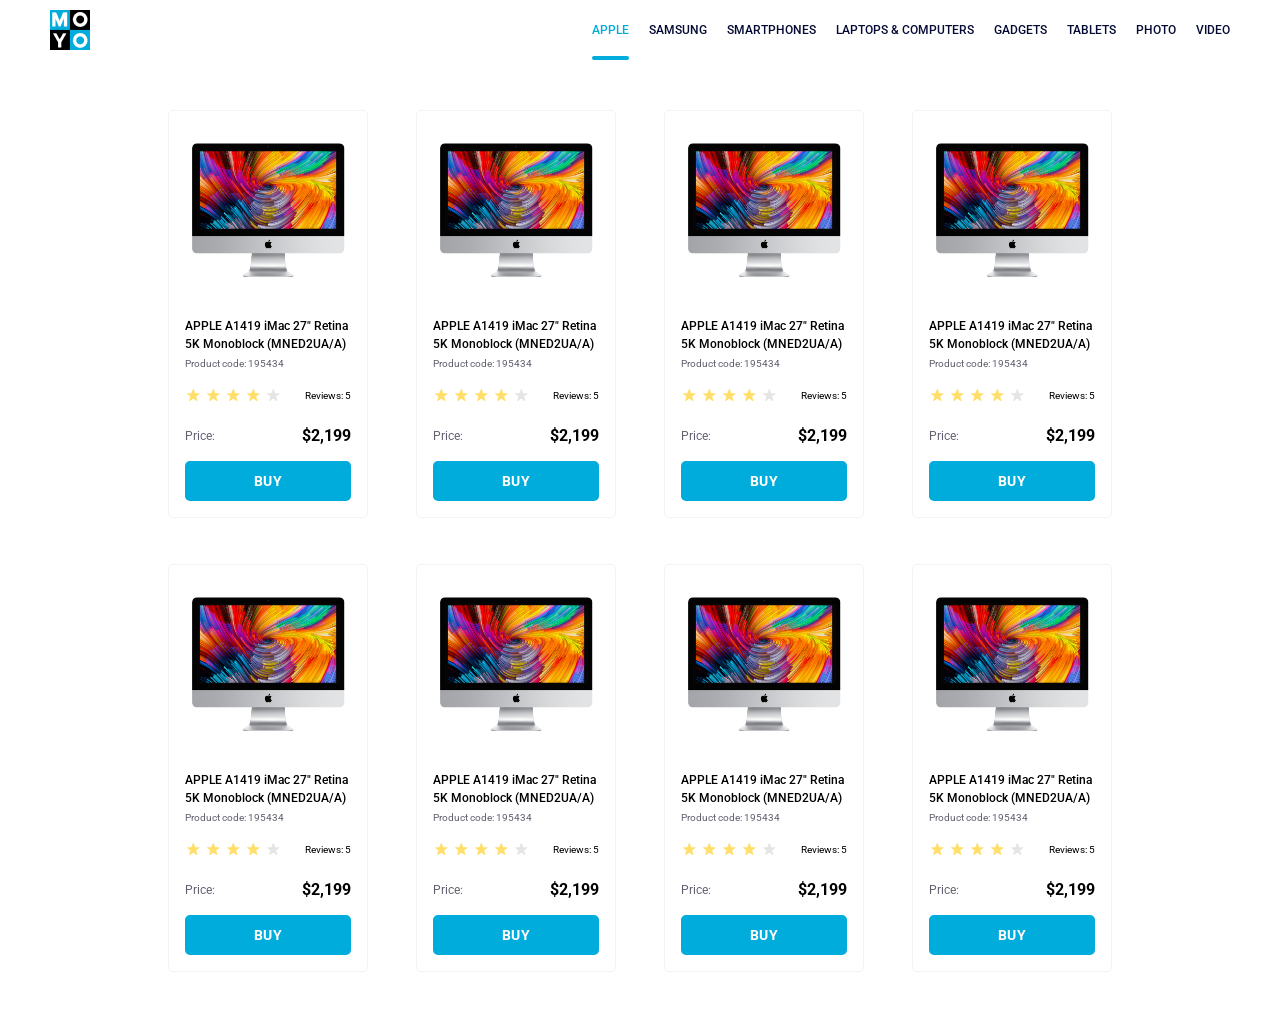
<file: index.html>
<!doctype html><html lang="en"><head><meta charset="utf-8"><meta name="viewport" content="width=device-width, initial-scale=1.0"><title>Catalog</title><link rel="preconnect" href="https://fonts.gstatic.com"><link href="https://fonts.googleapis.com/css2?family=Roboto:wght@400;500;700&display=swap" rel="stylesheet"><link rel="stylesheet" href="index.3256a4e6.css"></head><body> <header class="header"> <a class="header__logo" href="#"> <img src="logo.eddae0ff.png" alt="MOYO logo"> </a> <nav class="nav"> <ul class="nav__list"> <li class="nav__item"> <a class="is-active nav__link" href="#"> apple </a> </li> <li class="nav__item"> <a class="nav__link" href="#"> samsung </a> </li> <li class="nav__item"> <a class="nav__link" href="#"> smartphones </a> </li> <li class="nav__item"> <a class="nav__link" data-qa="nav-hover" href="#"> laptops & computers </a> </li> <li class="nav__item"> <a class="nav__link" href="#"> gadgets </a> </li> <li class="nav__item"> <a class="nav__link" href="#"> tablets </a> </li> <li class="nav__item"> <a class="nav__link" href="#"> photo </a> </li> <li class="nav__item"> <a class="nav__link" href="#"> video </a> </li> </ul> </nav> </header> <main class="main"> <article class="card" data-qa="card"> <img class="card__image" src="imac.202c52ff.jpeg" alt="iMac computer"> <h2 class="card__title"> APPLE A1419 iMac 27" Retina 5K Monoblock (MNED2UA/A) </h2> <h3 class="card__description">Product code: 195434</h3> <div class="card__rating"> <div class="stars stars--4"> <div class="stars__star"></div> <div class="stars__star"></div> <div class="stars__star"></div> <div class="stars__star"></div> <div class="stars__star"></div> </div> <p class="card__reviews">Reviews: 5</p> </div> <div class="card__price"> <p class="card__price-text">Price:</p> <p class="card__price-value">$2,199</p> </div> <a href="#" class="card__button" data-qa="card-hover"> Buy </a> </article> <article class="card"> <img class="card__image" src="imac.202c52ff.jpeg" alt="iMac computer"> <h2 class="card__title"> APPLE A1419 iMac 27" Retina 5K Monoblock (MNED2UA/A) </h2> <h3 class="card__description">Product code: 195434</h3> <div class="card__rating"> <div class="stars stars--4"> <div class="stars__star"></div> <div class="stars__star"></div> <div class="stars__star"></div> <div class="stars__star"></div> <div class="stars__star"></div> </div> <p class="card__reviews">Reviews: 5</p> </div> <div class="card__price"> <p class="card__price-text">Price:</p> <p class="card__price-value">$2,199</p> </div> <a href="#" class="card__button"> Buy </a> </article> <article class="card"> <img class="card__image" src="imac.202c52ff.jpeg" alt="iMac computer"> <h2 class="card__title"> APPLE A1419 iMac 27" Retina 5K Monoblock (MNED2UA/A) </h2> <h3 class="card__description">Product code: 195434</h3> <div class="card__rating"> <div class="stars stars--4"> <div class="stars__star"></div> <div class="stars__star"></div> <div class="stars__star"></div> <div class="stars__star"></div> <div class="stars__star"></div> </div> <p class="card__reviews">Reviews: 5</p> </div> <div class="card__price"> <p class="card__price-text">Price:</p> <p class="card__price-value">$2,199</p> </div> <a href="#" class="card__button"> Buy </a> </article> <article class="card"> <img class="card__image" src="imac.202c52ff.jpeg" alt="iMac computer"> <h2 class="card__title"> APPLE A1419 iMac 27" Retina 5K Monoblock (MNED2UA/A) </h2> <h3 class="card__description">Product code: 195434</h3> <div class="card__rating"> <div class="stars stars--4"> <div class="stars__star"></div> <div class="stars__star"></div> <div class="stars__star"></div> <div class="stars__star"></div> <div class="stars__star"></div> </div> <p class="card__reviews">Reviews: 5</p> </div> <div class="card__price"> <p class="card__price-text">Price:</p> <p class="card__price-value">$2,199</p> </div> <a href="#" class="card__button"> Buy </a> </article> <article class="card"> <img class="card__image" src="imac.202c52ff.jpeg" alt="iMac computer"> <h2 class="card__title"> APPLE A1419 iMac 27" Retina 5K Monoblock (MNED2UA/A) </h2> <h3 class="card__description">Product code: 195434</h3> <div class="card__rating"> <div class="stars stars--4"> <div class="stars__star"></div> <div class="stars__star"></div> <div class="stars__star"></div> <div class="stars__star"></div> <div class="stars__star"></div> </div> <p class="card__reviews">Reviews: 5</p> </div> <div class="card__price"> <p class="card__price-text">Price:</p> <p class="card__price-value">$2,199</p> </div> <a href="#" class="card__button"> Buy </a> </article> <article class="card"> <img class="card__image" src="imac.202c52ff.jpeg" alt="iMac computer"> <h2 class="card__title"> APPLE A1419 iMac 27" Retina 5K Monoblock (MNED2UA/A) </h2> <h3 class="card__description">Product code: 195434</h3> <div class="card__rating"> <div class="stars stars--4"> <div class="stars__star"></div> <div class="stars__star"></div> <div class="stars__star"></div> <div class="stars__star"></div> <div class="stars__star"></div> </div> <p class="card__reviews">Reviews: 5</p> </div> <div class="card__price"> <p class="card__price-text">Price:</p> <p class="card__price-value">$2,199</p> </div> <a href="#" class="card__button"> Buy </a> </article> <article class="card"> <img class="card__image" src="imac.202c52ff.jpeg" alt="iMac computer"> <h2 class="card__title"> APPLE A1419 iMac 27" Retina 5K Monoblock (MNED2UA/A) </h2> <h3 class="card__description">Product code: 195434</h3> <div class="card__rating"> <div class="stars stars--4"> <div class="stars__star"></div> <div class="stars__star"></div> <div class="stars__star"></div> <div class="stars__star"></div> <div class="stars__star"></div> </div> <p class="card__reviews">Reviews: 5</p> </div> <div class="card__price"> <p class="card__price-text">Price:</p> <p class="card__price-value">$2,199</p> </div> <a href="#" class="card__button"> Buy </a> </article> <article class="card"> <img class="card__image" src="imac.202c52ff.jpeg" alt="iMac computer"> <h2 class="card__title"> APPLE A1419 iMac 27" Retina 5K Monoblock (MNED2UA/A) </h2> <h3 class="card__description">Product code: 195434</h3> <div class="card__rating"> <div class="stars stars--4"> <div class="stars__star"></div> <div class="stars__star"></div> <div class="stars__star"></div> <div class="stars__star"></div> <div class="stars__star"></div> </div> <p class="card__reviews">Reviews: 5</p> </div> <div class="card__price"> <p class="card__price-text">Price:</p> <p class="card__price-value">$2,199</p> </div> <a href="#" class="card__button"> Buy </a> </article> </main> </body></html>
</file>
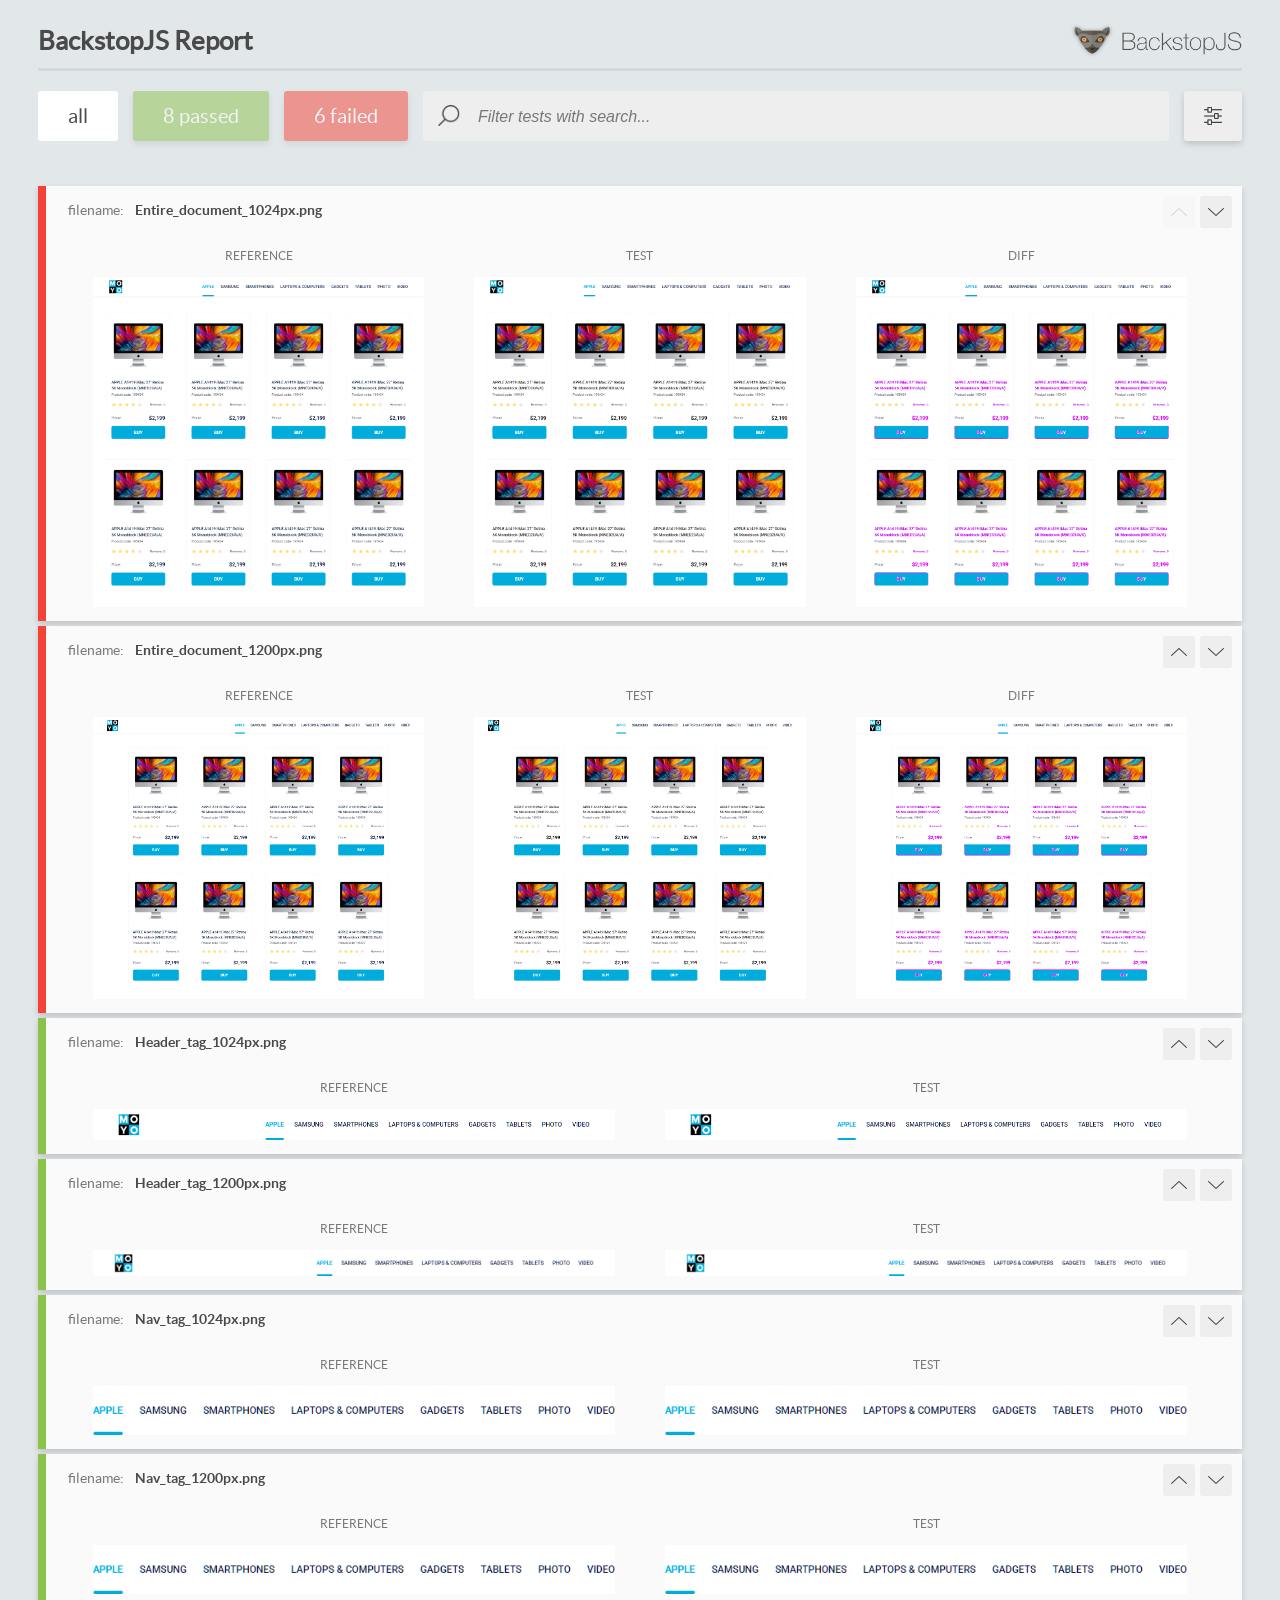
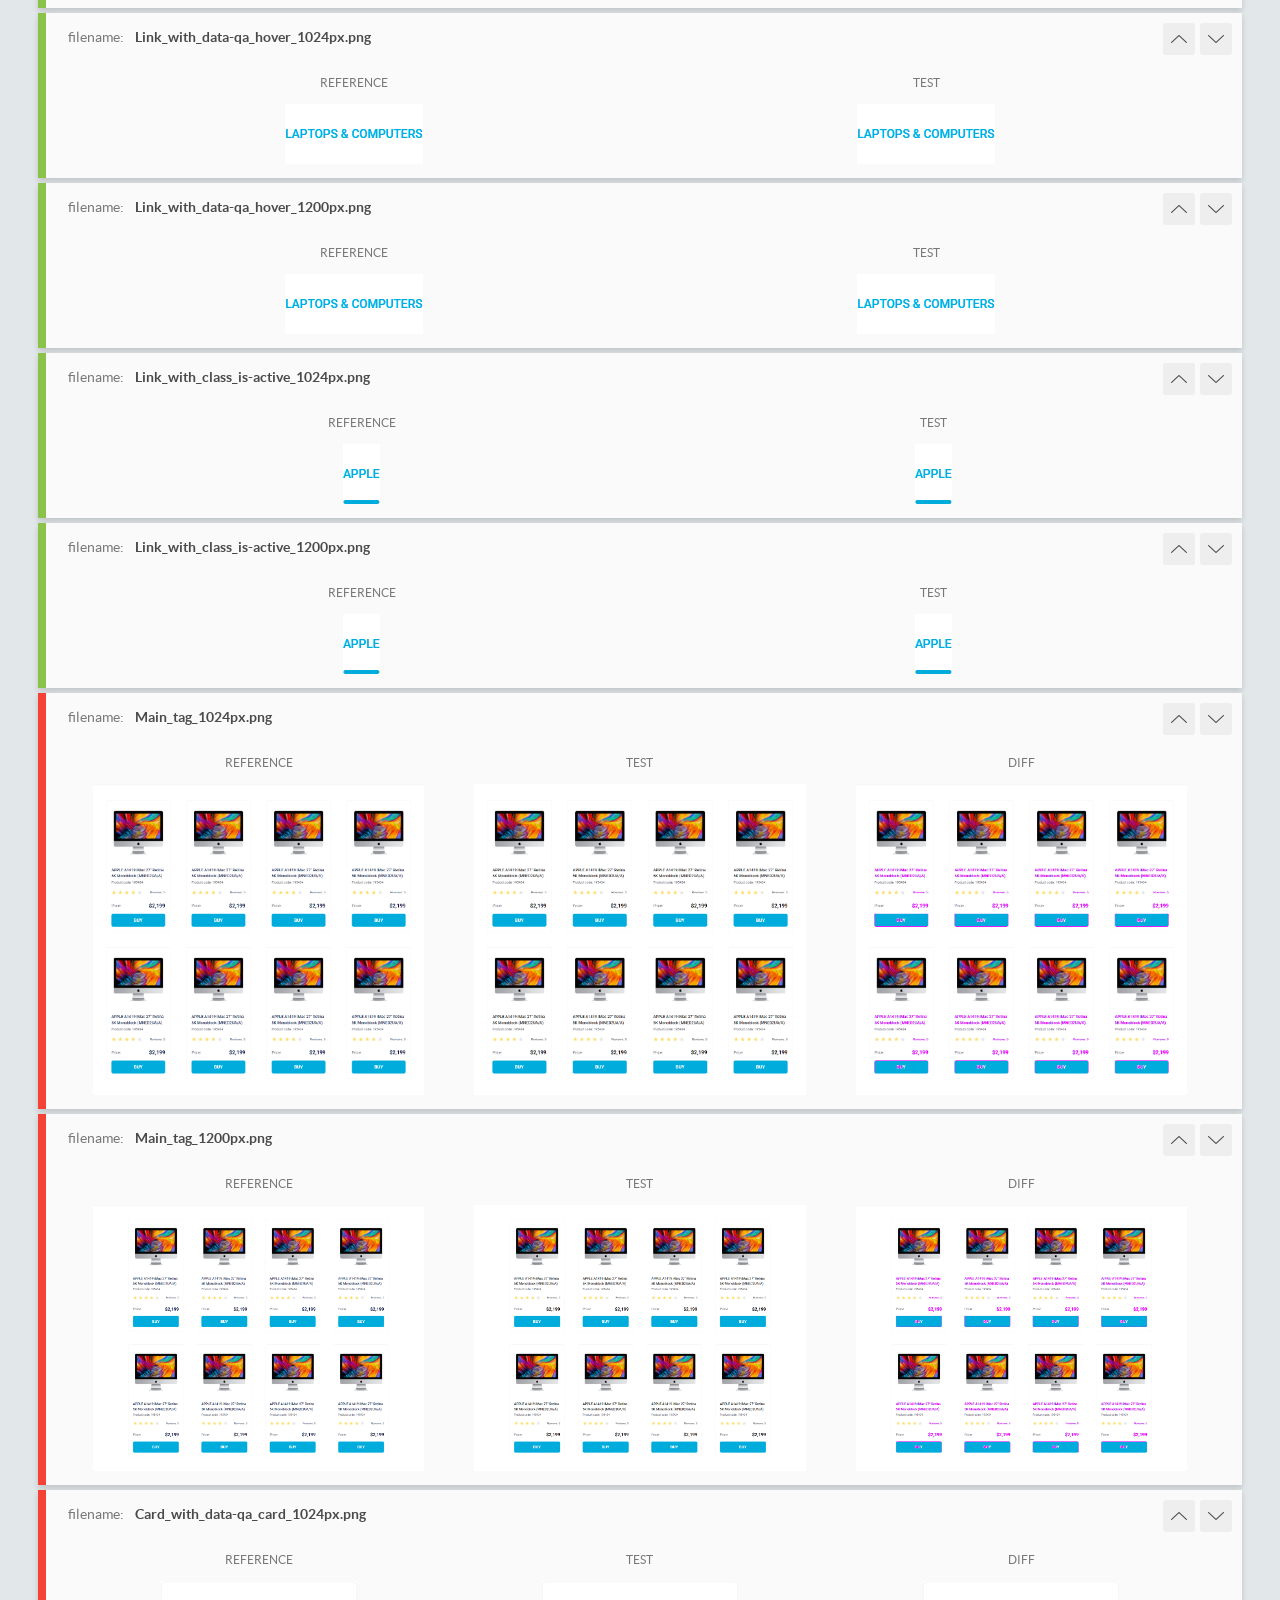
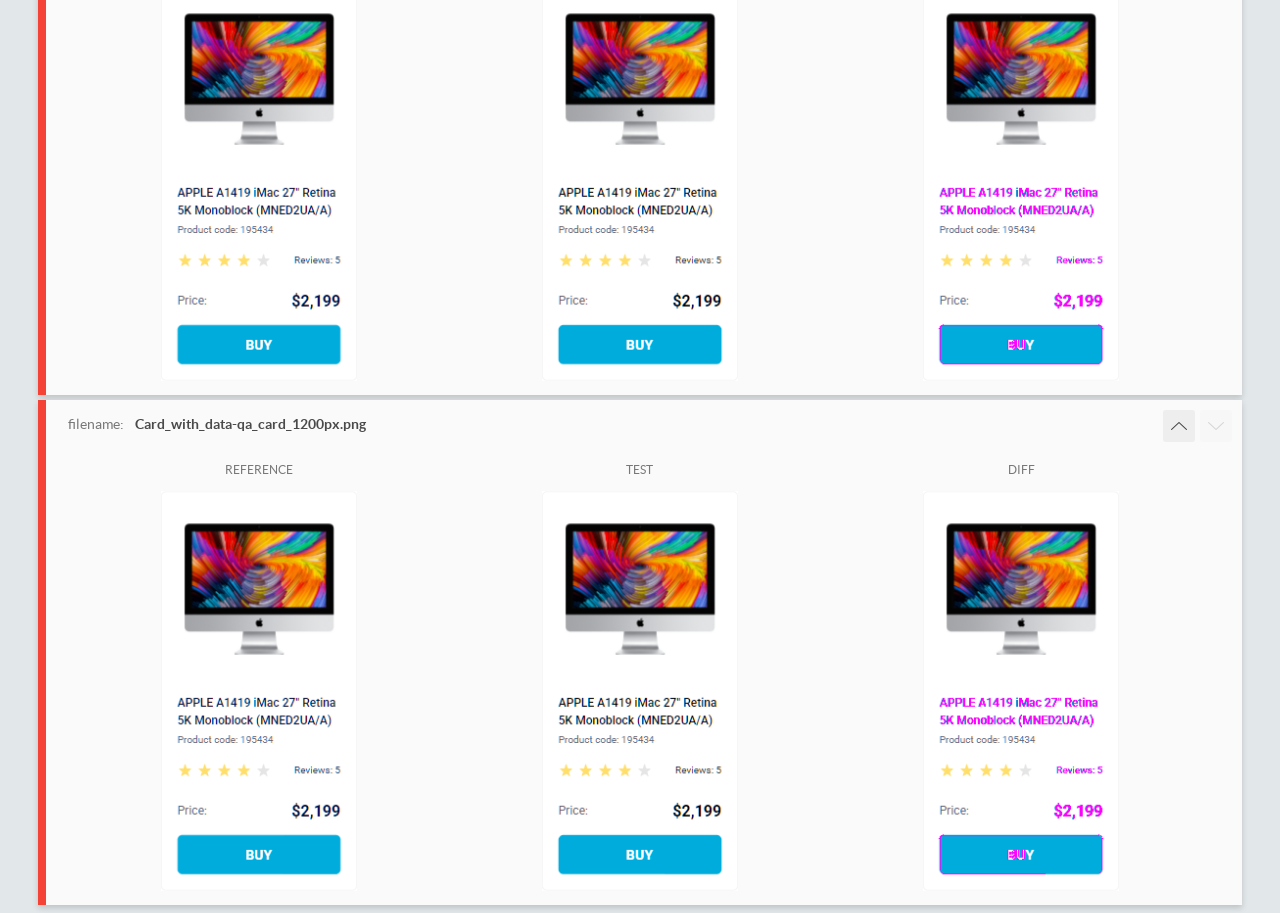
<file: report/html_report/index.html>
<!DOCTYPE html>
<html>
  <head>
    <meta charset="utf-8">
    <!-- Disable Cache -->
    <meta http-equiv="Cache-Control" content="no-cache, no-store, must-revalidate">
    <meta http-equiv="Pragma" content="no-cache">
    <meta http-equiv="Expires" content="0">

    <title>BackstopJS Report</title>

    <style>
      @font-face {
          font-family: 'latoregular';
          src: url('./assets/fonts/lato-regular-webfont.woff2') format('woff2'),
              url('./assets/fonts/lato-regular-webfont.woff') format('woff');
          font-weight: 400;
          font-style: normal;
      }
      @font-face {
          font-family: 'latobold';
          src: url('./assets/fonts/lato-bold-webfont.woff2') format('woff2'),
              url('./assets/fonts/lato-bold-webfont.woff') format('woff');
          font-weight: 700;
          font-style: normal;
      }

      .ReactModal__Body--open {
          overflow: hidden;
      }
      .ReactModal__Body--open .header {
        display: none;
      }

    </style>
  </head>
  <body style="background-color: #E2E7EA">
    <div id="root">

    </div>
    <script>
      function report (report) { // eslint-disable-line no-unused-vars
        window.tests = report;
      }
    </script>
    <script src="config.js"></script>
    <script src="index_bundle.js"></script>
  </body>
</html>
</file>
<file: index.3256a4e6.css>
body{box-sizing:border-box;margin:0;padding:0}@media (width<=488px){.main{grid-template-columns:repeat(1,200px)}}@media (width>=488px){.main{grid-template-columns:repeat(2,200px)}}@media (width>=768px){.main{grid-template-columns:repeat(3,200px)}}@media (width>=1024px){.main{grid-template-columns:repeat(4,200px)}}.header{justify-content:space-between;align-items:center;padding:0 50px;display:flex}.header__logo{width:40px;height:40px;display:block}.header .nav__list{margin:0;padding:0;list-style:none;display:flex}.header .nav__item{position:relative}.header .nav__item:not(:first-child){margin-left:20px}.header .nav__link{text-align:center;text-transform:uppercase;color:#060b35;height:60px;font-size:12px;font-weight:500;line-height:60px;text-decoration:none;transition-duration:.3s;display:block}.header .nav__link:hover,.header .nav__link.is-active{color:#00acdc}.header .nav__link.is-active:after{content:"";background-color:#00acdc;border-radius:8px;width:100%;height:4px;position:absolute;bottom:0;left:0}.stars{display:flex}.stars__star{background-image:url(star.822d561e.svg);background-position:50%;background-repeat:no-repeat;width:16px;height:16px}.stars__star:not(:last-child){margin-right:4px}.stars--4 .stars__star:nth-child(-n+4){background-image:url(star-active.edda4c43.svg)}.card{box-sizing:border-box;border:1px solid #f3f3f3;border-radius:5px;width:200px;padding:32px 16px 16px;transition-duration:.3s}.card:hover{transform:scale(1.2)}.card:hover__title{color:#34568b}.card__image{width:160px;height:134px;margin:0 auto;display:flex}.card__title{margin:0;padding-top:40px;font-size:12px;font-weight:500;line-height:18px}.card__description{color:#616070;margin:4px 0 0;font-size:10px;font-weight:400;line-height:14px}.card__rating{justify-content:space-between;align-items:flex-end;margin-top:16px;display:flex}.card__reviews{margin:0;font-size:10px;font-weight:400;line-height:14px}.card__price{justify-content:space-between;margin-top:24px;display:flex}.card__price-text{color:#616070;margin:0;font-size:12px;font-weight:400;line-height:18px}.card__price-value{margin:0;font-size:16px;font-weight:700;line-height:18px}.card__button{box-sizing:border-box;letter-spacing:.2px;text-transform:uppercase;color:#fff;background-color:#00acdc;border:0;border-radius:5px;justify-content:center;align-items:center;width:166px;height:40px;margin-top:16px;font-size:14px;font-weight:700;line-height:16px;text-decoration:none;transition-duration:.3s;display:flex}.card__button:hover{color:#00acdc;background-color:#fff;border:1px solid #00acdc}html{font-variation-settings:"wdth" 100;font-family:Roboto,sans-serif;font-style:normal}.main{justify-content:center;gap:46px 48px;padding:50px 40px;display:grid}
/*# sourceMappingURL=index.3256a4e6.css.map */
</file>
